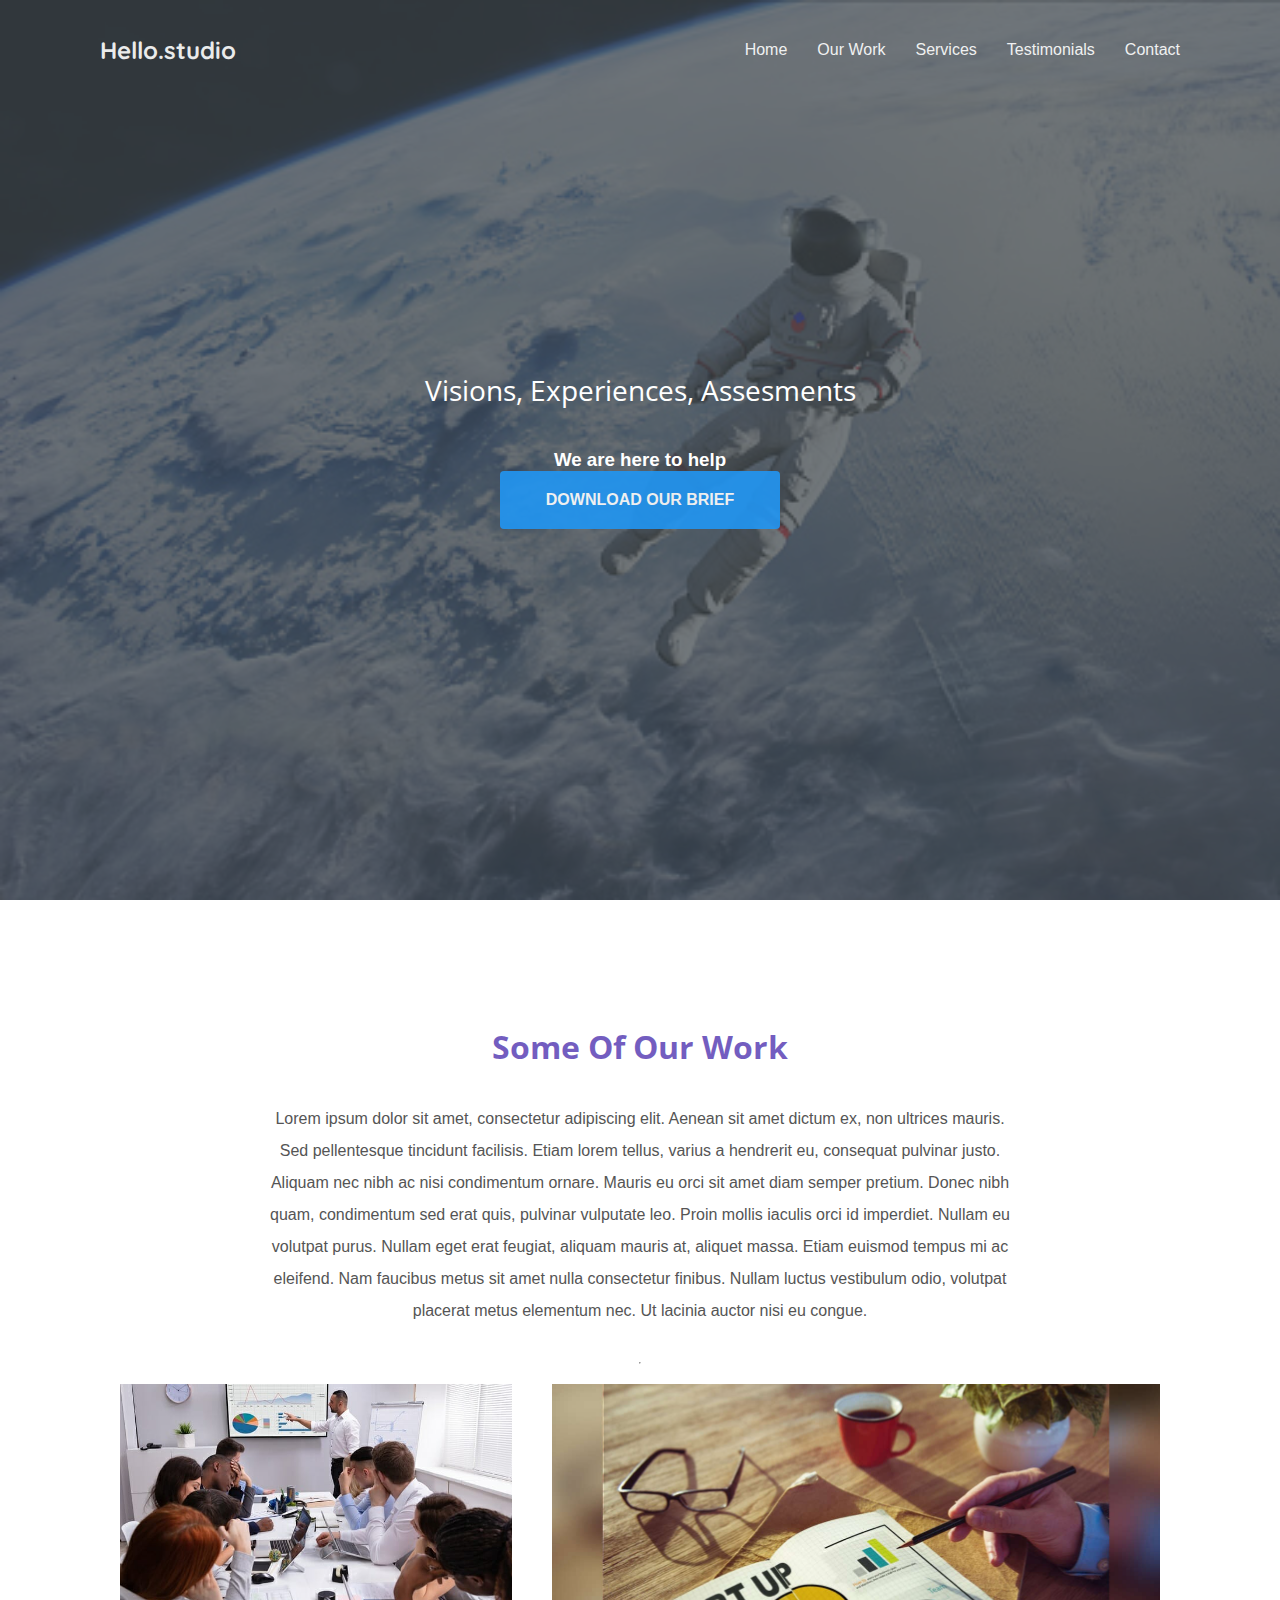
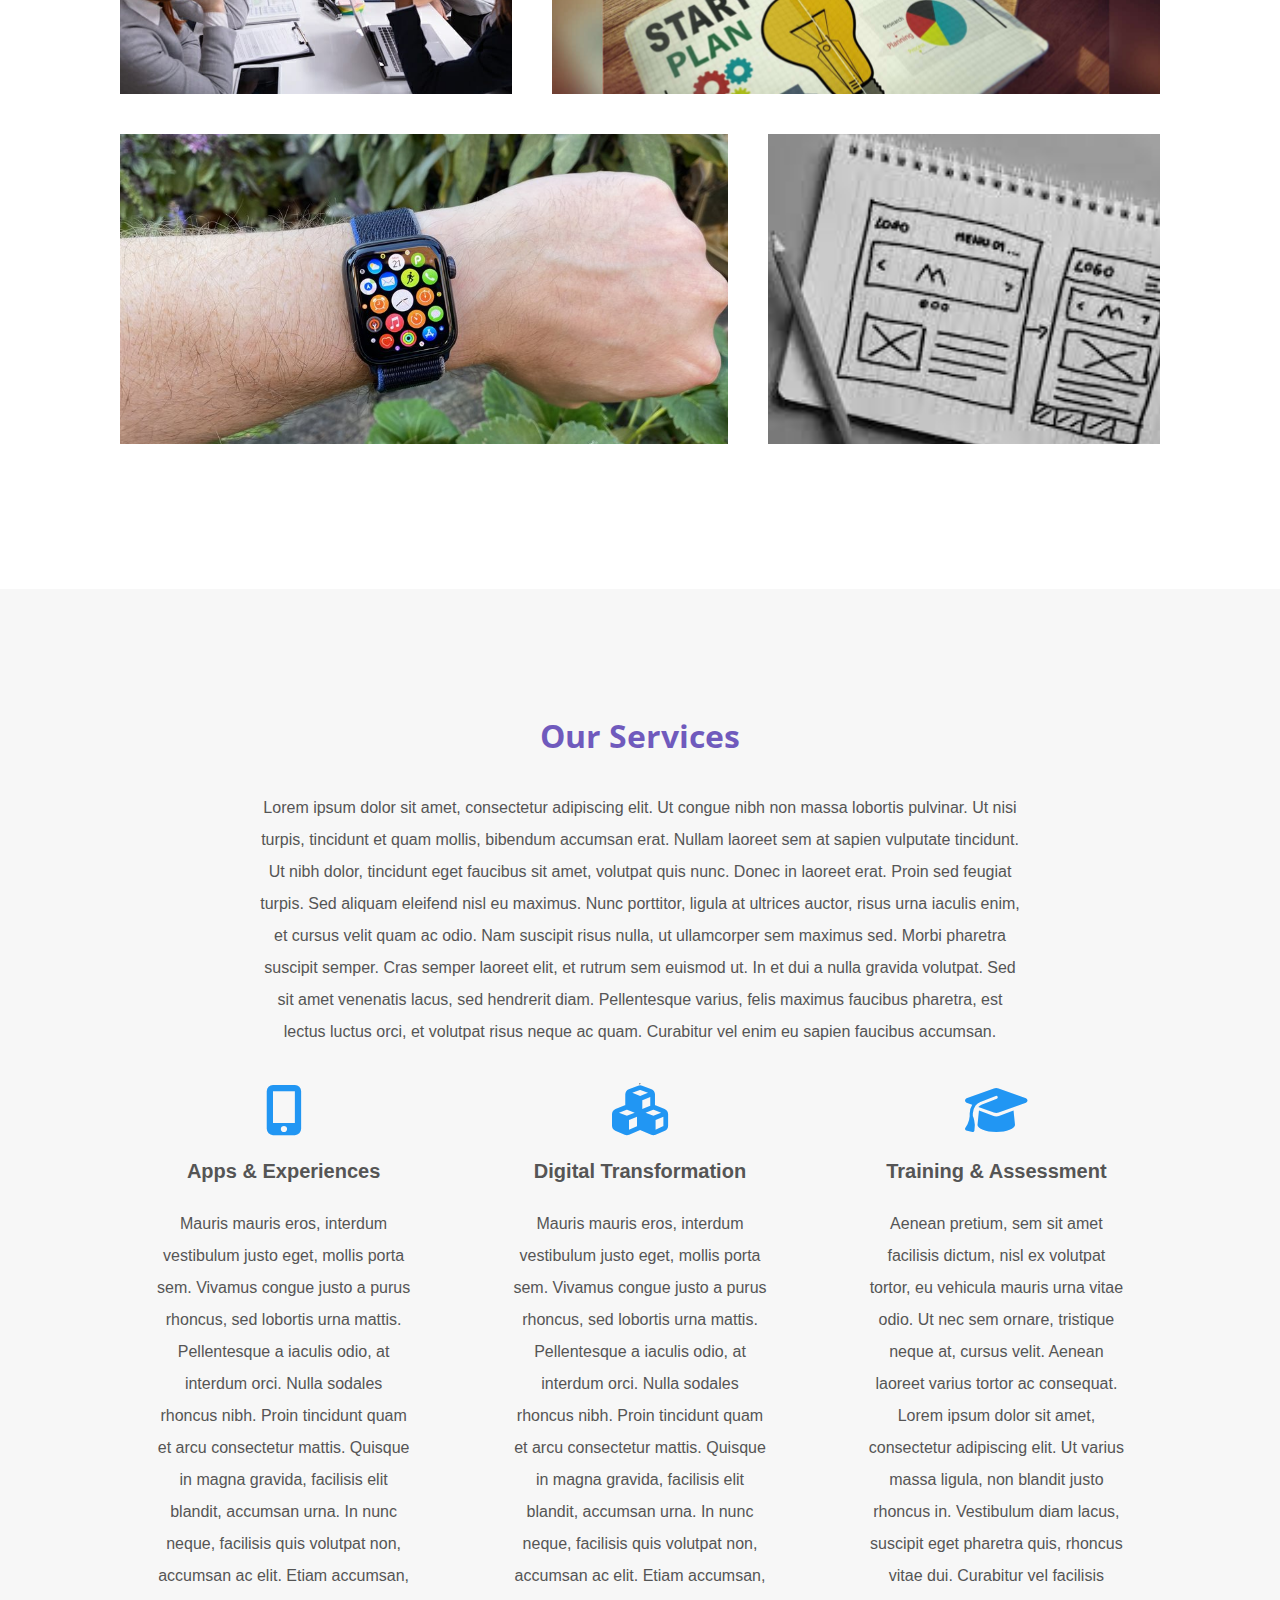
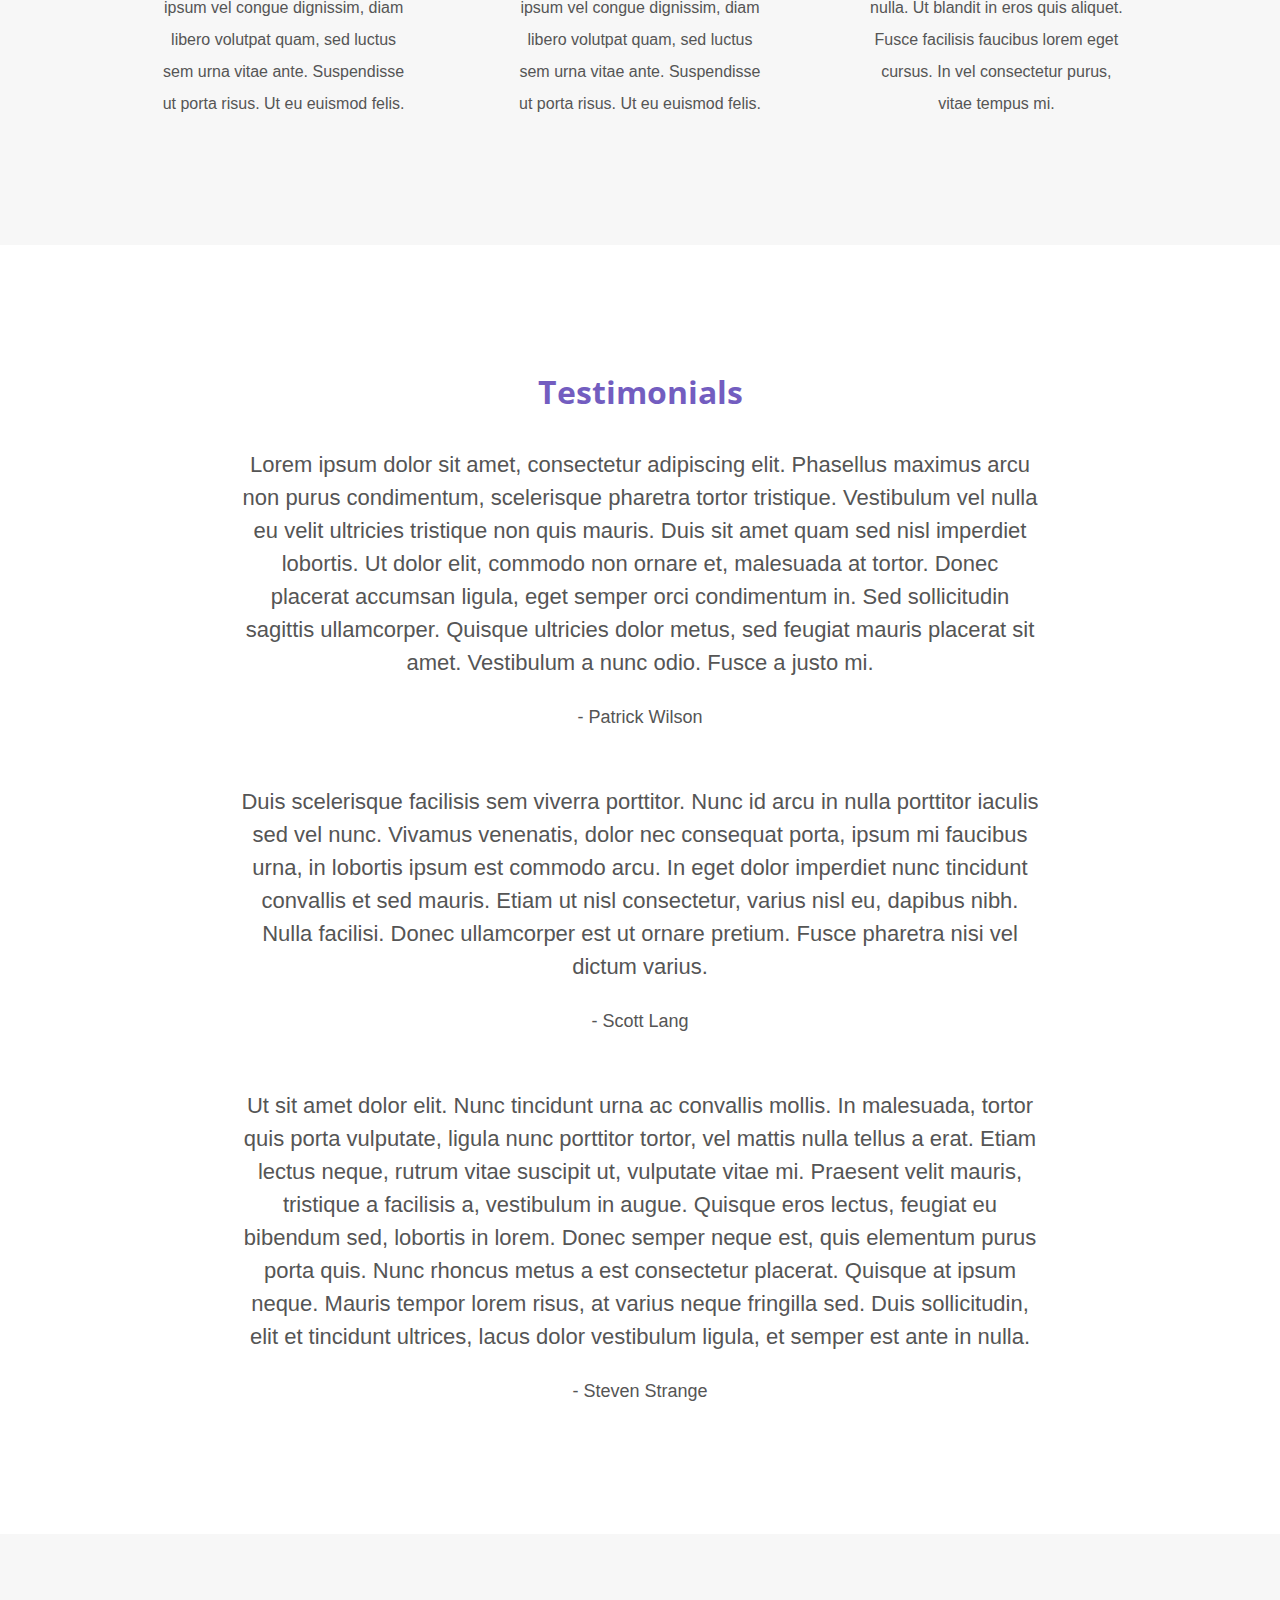
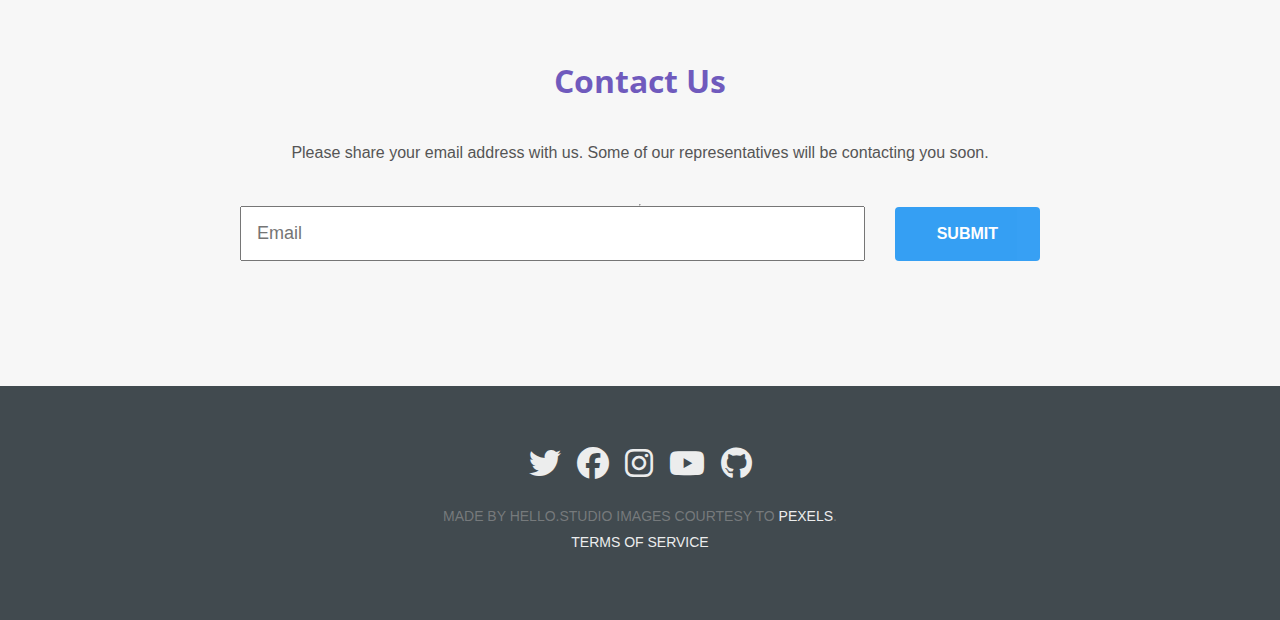
<file: public/index.html>
<!DOCTYPE html>
<html lang="en">
<head>
    <meta charset="UTF-8">

    <meta name="viewport" content="width=device-width, initial-scale=1">
    <meta name="description" content="hello.studio official Landing Page site">
    <meta name="keywords" content="Hello, Hello, HELLO, hi, Hi, HI">
    <meta name="author" content="Hello.studio Development Team">

    <link rel="stylesheet" href="assets/styles/styles.css">

    <title>Hello.studio</title>
</head>
<body>
    <div id="header-placeholder"></div>
    <main>
        <section id="hero" class="hero">
            <div class="background-image" style="background-image: url(assets/images/space-walk.jpg)" role="img"
            aria-label="An astronaut space walk, representing our capacity to help you achieve the highest business goals"></div>
            <h1>Visions, Experiences, Assesments</h1>
            <h3>We are here to help</h3>
            <a class="btn" href="#">Download our Brief</a>
        </section>

        <section id="our-work" class="our-work">
            <h3 class="title">Some of our work</h3>
            <p>Lorem ipsum dolor sit amet, consectetur adipiscing elit. Aenean sit amet dictum ex, non ultrices mauris. Sed pellentesque tincidunt facilisis. Etiam lorem tellus, varius a hendrerit eu, consequat pulvinar justo. Aliquam nec nibh ac nisi condimentum ornare. Mauris eu orci sit amet diam semper pretium. Donec nibh quam, condimentum sed erat quis, pulvinar vulputate leo. Proin mollis iaculis orci id imperdiet. Nullam eu volutpat purus. Nullam eget erat feugiat, aliquam mauris at, aliquet massa. Etiam euismod tempus mi ac eleifend. Nam faucibus metus sit amet nulla consectetur finibus. Nullam luctus vestibulum odio, volutpat placerat metus elementum nec. Ut lacinia auctor nisi eu congue.</p>

            <hr>
            <ul class="grid">
                <li class="small" style="background-image: url(assets/images/meeting.jpg)" role="img"
                    aria-label="Our Team during UX Need-finding interviews"></li>
                <li class="large" style="background-image: url(assets/images/start-up.jpg)" role="img"
                    aria-label="An Agile Planning Meeting for a Customer Project"></li>
                <li class="large" style="background-image: url(assets/images/watch.jpg)" role="img"
                    aria-label="Ouring a testing session with a user for a Restaurant Searching Wearable App"></li>
                <li class="small" style="background-image: url(assets/images/wireframe.jpg)" role="img"
                    aria-label="Some Wireframes for a news content plataform, as part of our UX Desing"></li>

            </ul>
        </section>
        <section id="services" class="services">
            <h3 class="title">Our services</h3>
            <p>Lorem ipsum dolor sit amet, consectetur adipiscing elit. Ut congue nibh non massa lobortis pulvinar. Ut nisi turpis, tincidunt et quam mollis, bibendum accumsan erat. Nullam laoreet sem at sapien vulputate tincidunt. Ut nibh dolor, tincidunt eget faucibus sit amet, volutpat quis nunc. Donec in laoreet erat. Proin sed feugiat turpis. Sed aliquam eleifend nisl eu maximus. Nunc porttitor, ligula at ultrices auctor, risus urna iaculis enim, et cursus velit quam ac odio. Nam suscipit risus nulla, ut ullamcorper sem maximus sed. Morbi pharetra suscipit semper. Cras semper laoreet elit, et rutrum sem euismod ut. In et dui a nulla gravida volutpat. Sed sit amet venenatis lacus, sed hendrerit diam. Pellentesque varius, felis maximus faucibus pharetra, est lectus luctus orci, et volutpat risus neque ac quam. Curabitur vel enim eu sapien faucibus accumsan.</p>
            <hr>
            <ul class="grid">
                <li>
                    <i class="fa-solid fa-mobile-screen-button"></i>
                    <h4>Apps & Experiences</h4>
                    <p>Mauris mauris eros, interdum vestibulum justo eget, mollis porta sem. Vivamus congue justo a purus rhoncus, sed lobortis urna mattis. Pellentesque a iaculis odio, at interdum orci. Nulla sodales rhoncus nibh. Proin tincidunt quam et arcu consectetur mattis. Quisque in magna gravida, facilisis elit blandit, accumsan urna. In nunc neque, facilisis quis volutpat non, accumsan ac elit. Etiam accumsan, ipsum vel congue dignissim, diam libero volutpat quam, sed luctus sem urna vitae ante. Suspendisse ut porta risus. Ut eu euismod felis.</p>
                </li>
                <li>
                    <i class="fa-solid fa-cubes"></i>
                    <h4>Digital Transformation</h4>
                    <p>Mauris mauris eros, interdum vestibulum justo eget, mollis porta sem. Vivamus congue justo a purus rhoncus, sed lobortis urna mattis. Pellentesque a iaculis odio, at interdum orci. Nulla sodales rhoncus nibh. Proin tincidunt quam et arcu consectetur mattis. Quisque in magna gravida, facilisis elit blandit, accumsan urna. In nunc neque, facilisis quis volutpat non, accumsan ac elit. Etiam accumsan, ipsum vel congue dignissim, diam libero volutpat quam, sed luctus sem urna vitae ante. Suspendisse ut porta risus. Ut eu euismod felis.</p></p>
                </li>
                <li>
                    <i class="fa-solid fa-graduation-cap"></i>
                    <h4>Training & Assessment</h4>
                    <p>Aenean pretium, sem sit amet facilisis dictum, nisl ex volutpat tortor, eu vehicula mauris urna vitae odio. Ut nec sem ornare, tristique neque at, cursus velit. Aenean laoreet varius tortor ac consequat. Lorem ipsum dolor sit amet, consectetur adipiscing elit. Ut varius massa ligula, non blandit justo rhoncus in. Vestibulum diam lacus, suscipit eget pharetra quis, rhoncus vitae dui. Curabitur vel facilisis nulla. Ut blandit in eros quis aliquet. Fusce facilisis faucibus lorem eget cursus. In vel consectetur purus, vitae tempus mi.</p>
                </li>
            </ul>
        </section>


        <section id="reviews" class="reviews">
            <h3 class="title">Testimonials</h3>
            <p class="quote">Lorem ipsum dolor sit amet, consectetur adipiscing elit. Phasellus maximus arcu non purus condimentum, scelerisque pharetra tortor tristique. Vestibulum vel nulla eu velit ultricies tristique non quis mauris. Duis sit amet quam sed nisl imperdiet lobortis. Ut dolor elit, commodo non ornare et, malesuada at tortor. Donec placerat accumsan ligula, eget semper orci condimentum in. Sed sollicitudin sagittis ullamcorper. Quisque ultricies dolor metus, sed feugiat mauris placerat sit amet. Vestibulum a nunc odio. Fusce a justo mi.</p>
            <p class="author">- Patrick Wilson</p>
            <p class="quote">Duis scelerisque facilisis sem viverra porttitor. Nunc id arcu in nulla porttitor iaculis sed vel nunc. Vivamus venenatis, dolor nec consequat porta, ipsum mi faucibus urna, in lobortis ipsum est commodo arcu. In eget dolor imperdiet nunc tincidunt convallis et sed mauris. Etiam ut nisl consectetur, varius nisl eu, dapibus nibh. Nulla facilisi. Donec ullamcorper est ut ornare pretium. Fusce pharetra nisi vel dictum varius.</p>
            <p class="author">- Scott Lang</p>
            <p class="quote">Ut sit amet dolor elit. Nunc tincidunt urna ac convallis mollis. In malesuada, tortor quis porta vulputate, ligula nunc porttitor tortor, vel mattis nulla tellus a erat. Etiam lectus neque, rutrum vitae suscipit ut, vulputate vitae mi. Praesent velit mauris, tristique a facilisis a, vestibulum in augue. Quisque eros lectus, feugiat eu bibendum sed, lobortis in lorem. Donec semper neque est, quis elementum purus porta quis. Nunc rhoncus metus a est consectetur placerat. Quisque at ipsum neque. Mauris tempor lorem risus, at varius neque fringilla sed. Duis sollicitudin, elit et tincidunt ultrices, lacus dolor vestibulum ligula, et semper est ante in nulla.</p>
            <p class="author">- Steven Strange</p>
        </section>
        <section id="contact" class="contact">
            <h3 class="title">Contact us</h3>
            <p>Please share your email address with us. Some of our representatives will be contacting you soon.</p>
            <hr>
            <form>
                <input type="email" placeholder="Email"><a class="btn" href="#">Submit</a>
            </form>
        </section>

    </main>
    <div id="footer-placeholder"></div>
    <script src="https://code.jquery.com/jquery-3.6.0.min.js" integrity="sha256-/xUj+3OJU5yExlq6GSYGSHk7tPXikynS7ogEvDej/m4=" crossorigin="anonymous"></script>
    <script src="assets/scripts/main.js" type="text/javascript"></script>
</body>
</html>
</file>
<file: public/assets/styles/styles.css>
/* Common Fonts Import */
@import url('https://fonts.googleapis.com/css2?family=Open+Sans&family=Quicksand&display=swap');

@import url('https://cdnjs.cloudflare.com/ajax/libs/font-awesome/6.1.1/css/all.min.css');

/* General Common Styles */

*{
    margin: 0;
    padding: 0;
    box-sizing: border-box;
}

html{
    font: normal 16px sans-serif;
    color: #555;
    scroll-behavior: smooth !important;
}
ul, nav{
    list-style: none;
}

a{
    text-decoration: none;
    color: inherit;
    cursor: pointer;
    opacity: 0.9;
}

a:hover {
    opacity: 1;
}

a.btn {
    color: #fff;
    border-radius: 4px;
    text-transform: uppercase;
    background-color: #2196F3;
    font-weight: 800;
    text-align: center;
}

/* Section Common Styles */

section{
    display: flex;
    flex-direction: column;
    align-items: center;
    padding: 125px 100px;
}

@media (max-width: 1000px) {
    section{
        padding: 100px 50px;
    }
}

@media (max-width: 600px) {
    section{
        padding: 80px 30px;
    }
}

section h3.title {
    color: #3414A4AF;
    text-transform: capitalize;
    font: bold 32px 'Open Sans', sans-serif;
    margin-bottom: 35px;
    text-align: center;
}

section p {
    max-width: 800px;
    text-align: center;
    margin-bottom: 35px;
    padding: 0 20px;
    line-height: 2;
}

ul.grid {
    width: 100%;
    display: flex;
    flex-wrap: wrap;
    justify-content: center;
}

/* Header Section */

header {
    position: absolute;
    top: 0;
    left: 0;
    z-index:1;
    width: 100%;
    display: flex;
    justify-content: space-between;
    align-items: center;
    color: #fff;
    padding: 35px 100px 0;
}

header h2 {
    font-family: 'Quicksand', sans-serif;
}

header nav {
    display: flex;
}

header nav li {
    margin: 0 15px;
}

header nav li:first-child {
    margin-left: 0;
}

header nav li:last-child {
    margin-right: 0;
}

@media (max-width: 1000px) {
    header{
        padding: 20px 50px;
    }
}

@media (max-width: 700px) {
    header{
        flex-direction: column;
    }
    header h2{
        margin-bottom: 15px;
    }
}

/* Hero Section */

.hero {
    position: relative;
    justify-content: center;
    min-height: 100vh;
    color: #fff;
    text-align: center;
}

.hero .background-image {
    position: absolute;
    top: 0;
    left: 0;
    width: 100%;
    height: 100%;
    background-size: cover;
    background-color: #2196F3;
    z-index: -1;
}

.hero .background-image:after {
    content: '';
    position: absolute;
    top: 0;
    left: 0;
    width: 100%;
    height: 100%;
    background-color: #414A4F;
    opacity: 0.75;
}

.hero h1 {
    font: normal 28px 'Open Sans', sans-serif;
    margin-bottom: 40px;
}

.hero a.btn {
    padding: 20px 46px;
}

@media (max-width: 800px) {
    .hero {
        min-height: 600px;
    }
    .hero h1{
        font-size: 48px;
    }
    .hero h3{
        font-size: 24px;
    }
    .hero a.btn{
        padding: 15px 50px;
    }
}

/* Our Work Section */

.our-work {
    background-color: #FFF;
}

.our-work .grid li {
    padding: 20px;
    height: 350px;
    border-radius: 3px;
    background-clip: content-box;
    background-size: cover;
    background-position: center;
    background-color: #333;
}

.our-work .grid li.small {
    flex-basis: 40%;
}

.our-work .grid li.large {
    flex-basis:  60%;
}

@media (max-width: 1000px) {
    .our-work .grid li.small,
    .our-work .grid li.large {
        flex-basis: 100%;
    }
}

/* Services Section */

.services {
    background-color: #F7F7F7;
}

.services .grid li {
    padding: 0 30px;
    flex-basis: 33%;
    text-align: center;
}

.services .grid li i {
    font-size: 50px;
    color: #2196F3;
    margin-bottom: 25px;
}

.services .grid li h4 {
    font-size: 20px;
    color: #555;
    margin-bottom: 25px;
}

.services .grid li p {
    margin: 0;
}

@media (max-width: 1000px) {
    .services .grid li {
        flex-basis: 70%;
        margin-bottom: 65px;
    }
    .services .grid li:last-child{
        margin-bottom: 0;
    }
}

/* Review Section */

.reviews {
    background-color: #FFF;
}

.reviews .quote {
    text-align: center;
    width: 80%;
    font-size: 22px;
    font-weight: 300;
    line-height: 1.5;
    margin-bottom: 20px;
    padding: 0;
}

.reviews .author {
    font-size: 18px;
    margin-bottom: 50px;
}

.reviews .author:last-child {
    margin-bottom: 0;
}

@media (max-width: 1000px) {
    .reviews .quote {
        font-size: 20px;
    }
    .reviews .author {
        font-size: 16px;
    }
}

/* Contact Section */

.contact {
    background-color: #F7F7F7;
}

.contact form {
    display: flex;
    align-items: center;
    justify-content: center;
    flex-wrap: wrap;
    max-width: 800px;
    width: 80%;
}

.contact form input {
    padding: 15px;
    flex: 1;
    margin-right: 30px;
    font-size: 18px;
    color: #555;
}

.contact form .btn {
    padding: 18px 42px;
}

@media (max-width: 800px) {
    .contact form input {
        flex-basis: 100%;
        margin: 0 0 20px 0;
    }
}

/* Footer Section */

footer {
    display: flex;
    flex-direction: column;
    align-items: center;
    text-align: center;
    color: #FFF;
    background-color: #414A4F;
    padding: 60px 0;
}

footer ul {
    display: flex;
    margin-bottom: 25px;
    font-size: 32px;
}

footer ul li {
    margin: 0 8px;
}

footer ul li:first-child{
    margin-left: 0;
}

footer ul li:last-child{
    margin-right: 0;
}

footer p {
    text-transform: uppercase;
    font-size: 14px;
    color: rgba(155, 155, 155, 0.6);
    margin-bottom: 10px;
}

footer p a{
    color: #FFF;
}

@media (max-width: 700px) {
    footer {
        padding: 80px 15px;
    }
}
</file>
